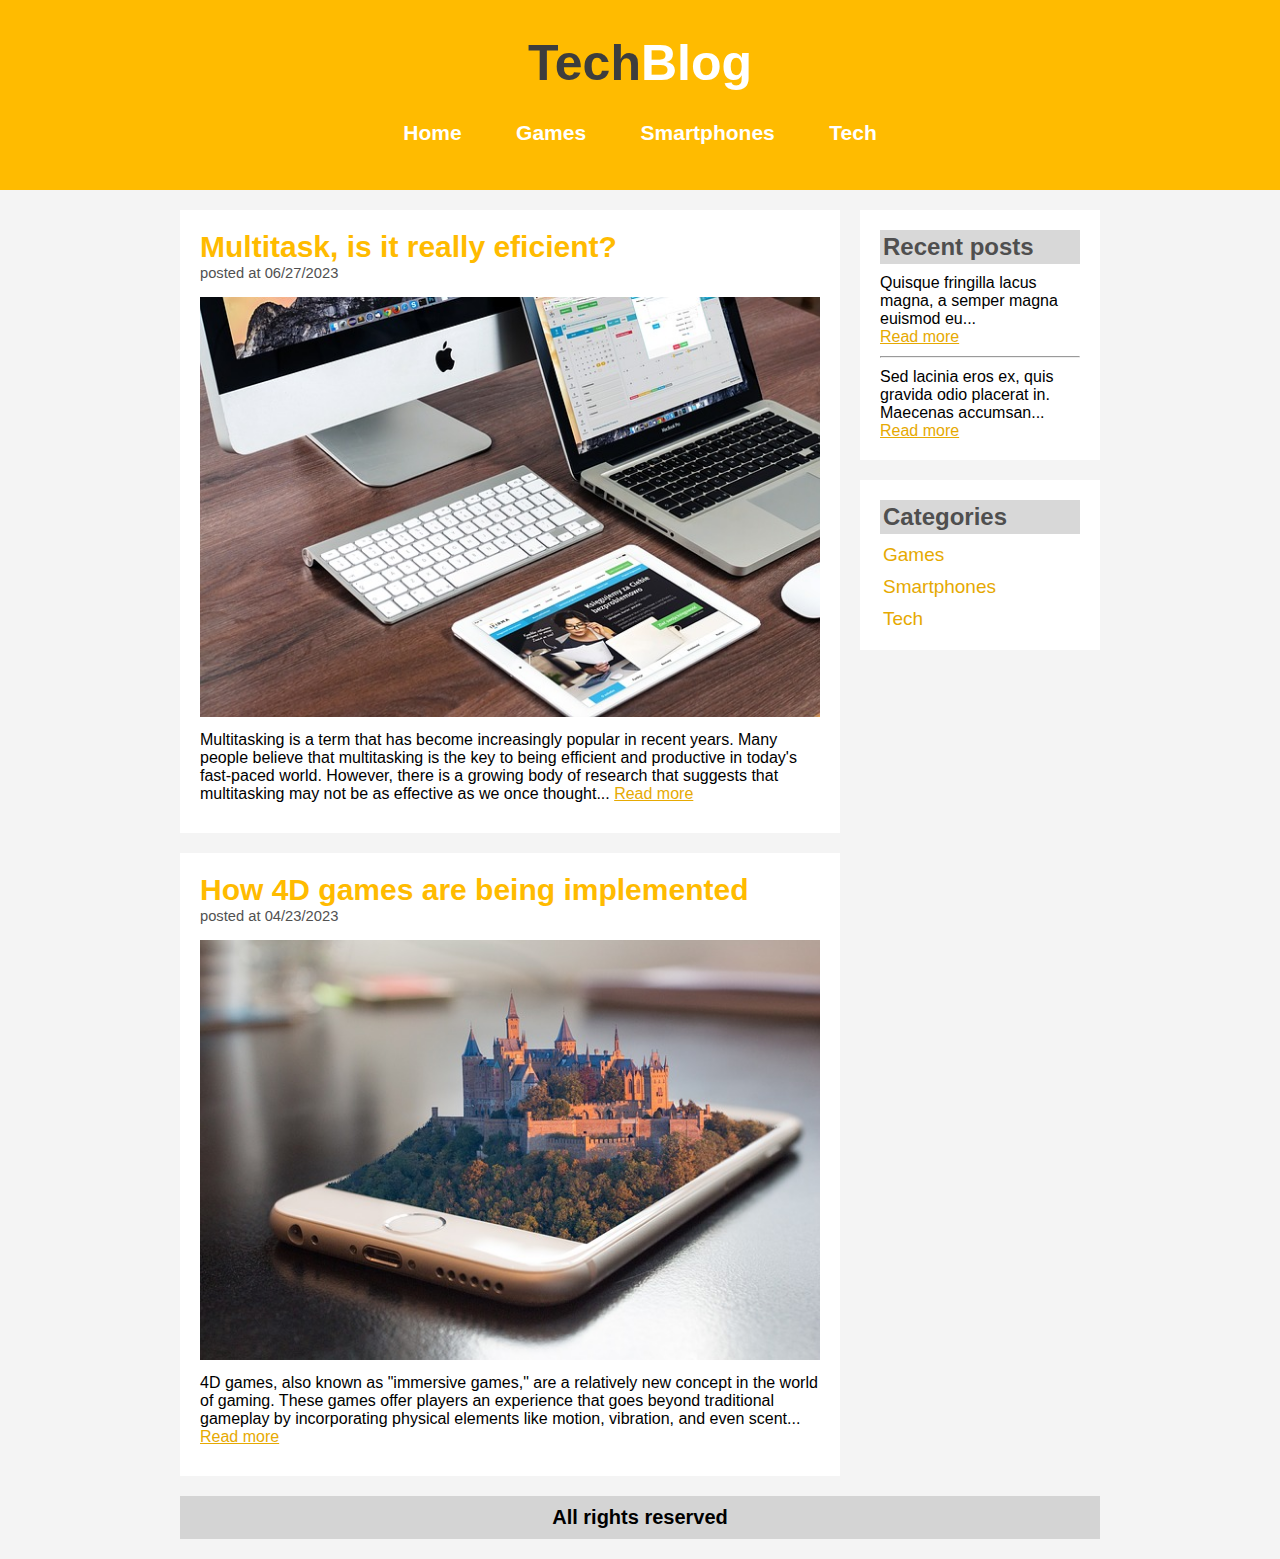
<file: index.html>
<!DOCTYPE html>
<html lang="pt-BR">
<head>
    <meta charset="UTF-8">
    <meta http-equiv="X-UA-Compatible" content="IE=edge">
    <meta name="viewport" content="width=device-width, initial-scale=1.0">
    <link rel="icon" type="image/x-icon" href="imagens/favicon-16x16.png">
    <title>TechBlog - Your tech blog</title>
    <link rel="stylesheet" href="style.css">
</head>
<body>
    <!--Cabeçalho da página-->
    <div id="head">
        <div id="logo-link"> 
            <a href="index.html">
                <h1 id="tec">Tech<span id="blog">Blog</span></h1>
            </a>
        </div>

        <a href="index.html">Home</a>
        <a href="games.html">Games</a>
        <a href="smartphones.html">Smartphones</a>
        <a href="tech.html">Tech</a>
    </div>

    <!--Área de postagens-->
    <div id="main-area">
        <div id="posts">
            <div class="indv-post" style="padding-bottom: 30px;">
                <h2 class="title">Multitask, is it really eficient?</h2> 
                <span class="post-date">posted at 06/27/2023</span>

                <img class="img-post" src="imagens/imagem2.jpg" alt="computer">

                <p>Multitasking is a term that has become increasingly popular in recent years. Many people believe that multitasking is the key to being efficient and productive in today's fast-paced world. However, there is a growing body of research that suggests that multitasking may not be as effective as we once thought... <a class="read-more" href="">Read more</a></p>
            </div>

            <div class="indv-post" style="padding-bottom: 30px;">
                <h2 class="title">How 4D games are being implemented</h2>
                <span class="post-date">posted at 04/23/2023</span>

                <img class="img-post" src="imagens/imagem3.jpg" alt="computer">

                <p>4D games, also known as "immersive games," are a relatively new concept in the world of gaming. These games offer players an experience that goes beyond traditional gameplay by incorporating physical elements like motion, vibration, and even scent... <a class="read-more" href="">Read more</a></p>
            </div>
        </div>

        <!--Blocos laterais-->
        <div id="side-blocks">
            <div class="side-post">
                <h2 class="side-tittle">Recent posts</h2>

                <p>Quisque fringilla lacus magna, a semper magna euismod eu...</p> 
                <a class="read-more" href="">Read more</a>

                <hr>

                <p>Sed lacinia eros ex, quis gravida odio placerat in. Maecenas accumsan...</p>
                <a class="read-more" href="">Read more</a>
            </div>
            
            <div class="side-post">
                <h2 class="side-tittle">Categories</h2>

                <p><a class="side-links" href="games.html">Games</a></p>
                <p><a class="side-links" href="smartphones.html">Smartphones</a></p>
                <p><a class="side-links" href="tech.html">Tech</a></p>
            </div>
        </div>

        <!--Rodapé-->
        <div id="baseboard">All rights reserved</div>
    </div>
</body>
</html>
</file>
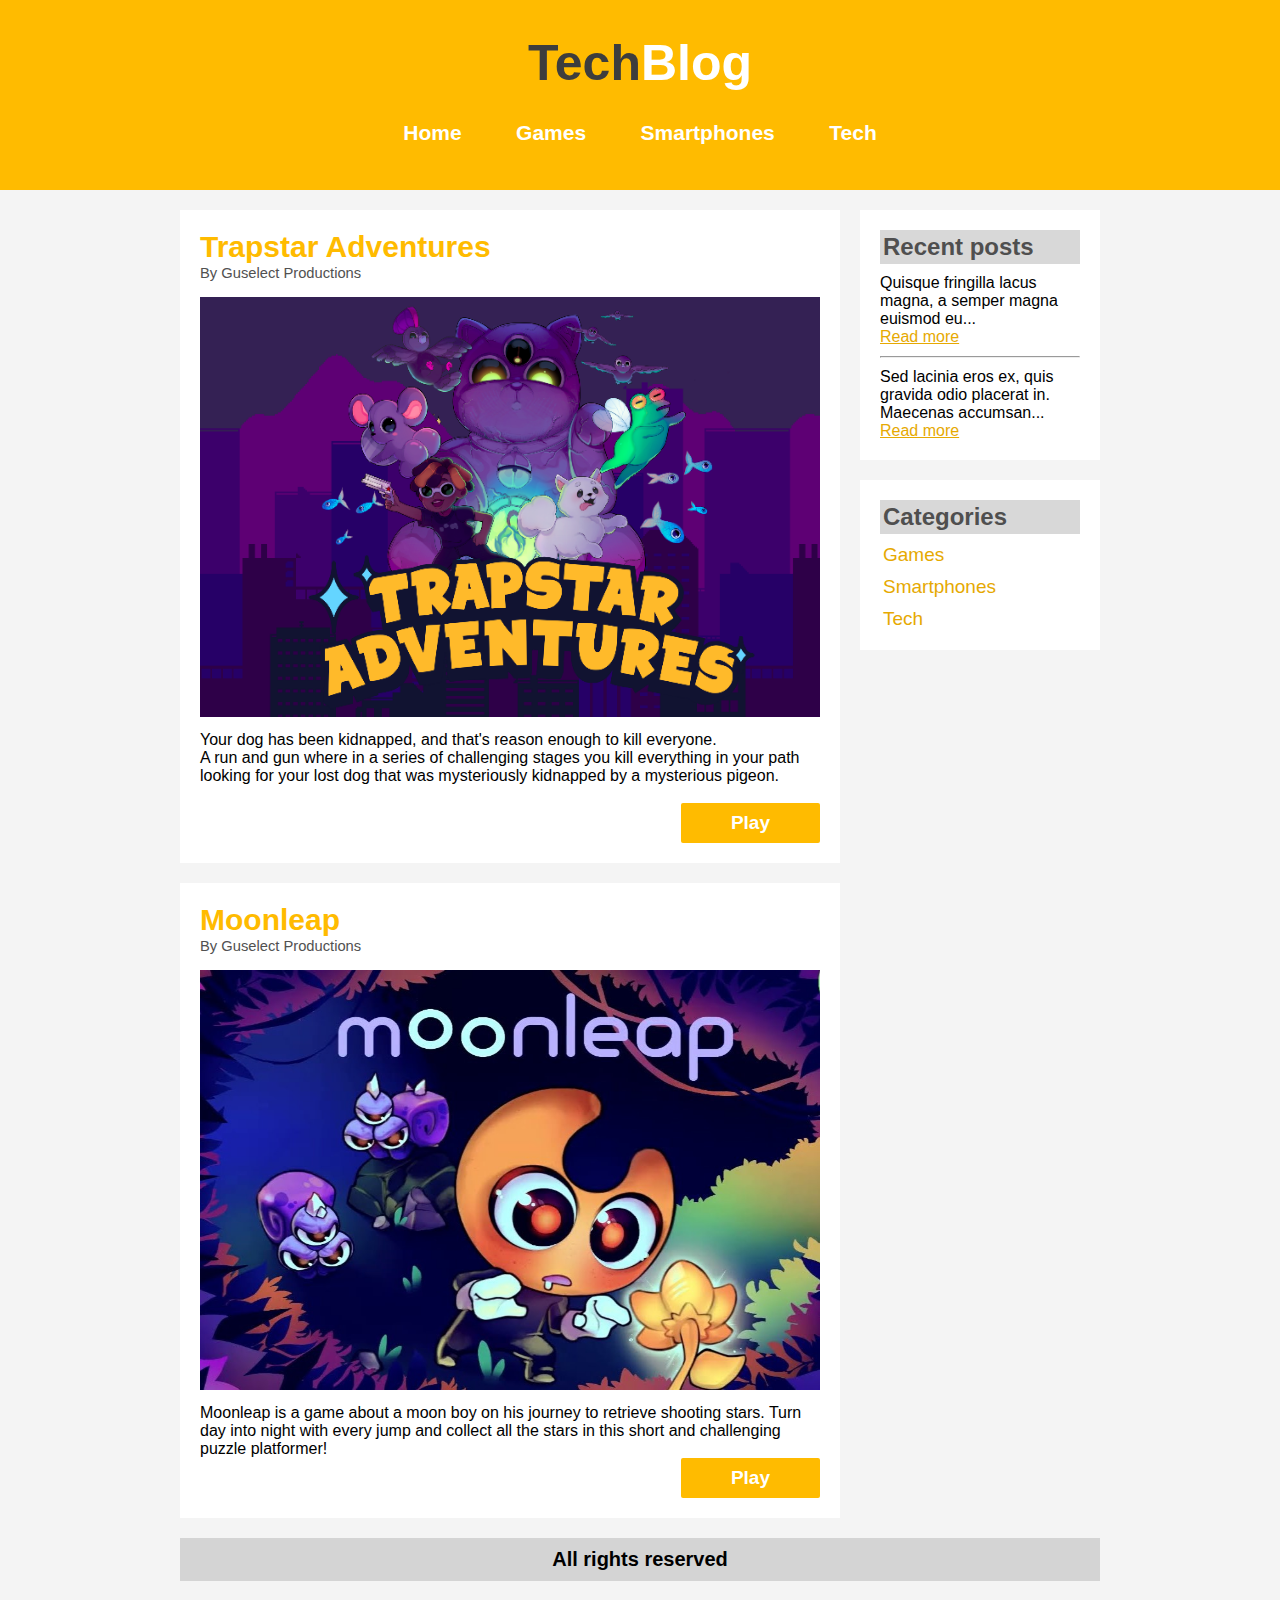
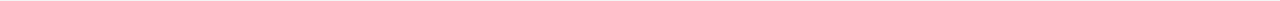
<file: games.html>
<!DOCTYPE html>
<html lang="pt-BR">
<head>
    <meta charset="UTF-8">
    <meta http-equiv="X-UA-Compatible" content="IE=edge">
    <meta name="viewport" content="width=device-width, initial-scale=1.0">
    <link rel="icon" type="image/x-icon" href="imagens/favicon-16x16.png">
    <title>TechBlog - Your tech blog</title>
    <link rel="stylesheet" href="style.css">
</head>
<body>
    <!--Cabeçalho da página-->
    <div id="head">
        <div id="logo-link"> 
            <a href="index.html">
                <h1 id="tec">Tech<span id="blog">Blog</span></h1>
            </a>
        </div>

        <a href="index.html">Home</a>
        <a href="games.html">Games</a>
        <a href="smartphones.html">Smartphones</a>
        <a href="tech.html">Tech</a>
    </div>

    <!--Área de postagens-->
    <div id="main-area">
        <div id="posts">
            <div class="indv-post">
                <h2 class="title">Trapstar Adventures</h2>
                <span class="post-date">By Guselect Productions</span>

                <img class="img-post" src="imagens/trapstar adventures.png" alt="computer">

                <p>Your dog has been kidnapped, and that's reason enough to kill everyone.<br>
                A run and gun where in a series of challenging stages you kill everything in your path looking for your lost dog that was mysteriously kidnapped by a mysterious pigeon.</p> <br>
                <a href="https://www.youtube.com/watch?v=dQw4w9WgXcQ" target="_blank"><button class="play-button">Play</button></a>
            </div>

            <div class="indv-post">
                <h2 class="title">Moonleap</h2> 
                <span class="post-date">By Guselect Productions</span>

                <img class="img-post" src="imagens/moonleap.jpg" alt="computer">

                <p>Moonleap is a game about a moon boy on his journey to retrieve shooting stars. Turn day into night with every jump and collect all the stars in this short and challenging puzzle platformer!</p>
                <a href="https://store.steampowered.com/app/2166050/Moonleap/" target="_blank"><button class="play-button">Play</button></a>
            </div>
        </div>

        <!--Blocos laterais-->
        <div id="side-blocks">
            <div class="side-post">
                <h2 class="side-tittle">Recent posts</h2>

                <p>Quisque fringilla lacus magna, a semper magna euismod eu...</p> 
                <a class="read-more" href="">Read more</a>

                <hr>

                <p>Sed lacinia eros ex, quis gravida odio placerat in. Maecenas accumsan...</p>
                <a class="read-more" href="">Read more</a>
            </div>
            
            <div class="side-post">
                <h2 class="side-tittle">Categories</h2>

                <p><a class="side-links" href="games.html">Games</a></p>
                <p><a class="side-links" href="smartphones.html">Smartphones</a></p>
                <p><a class="side-links" href="tech.html">Tech</a></p>
            </div>
        </div>

        <!--Rodapé-->
        <div id="baseboard">All rights reserved</div>
    </div>
</body>
</html>
</file>
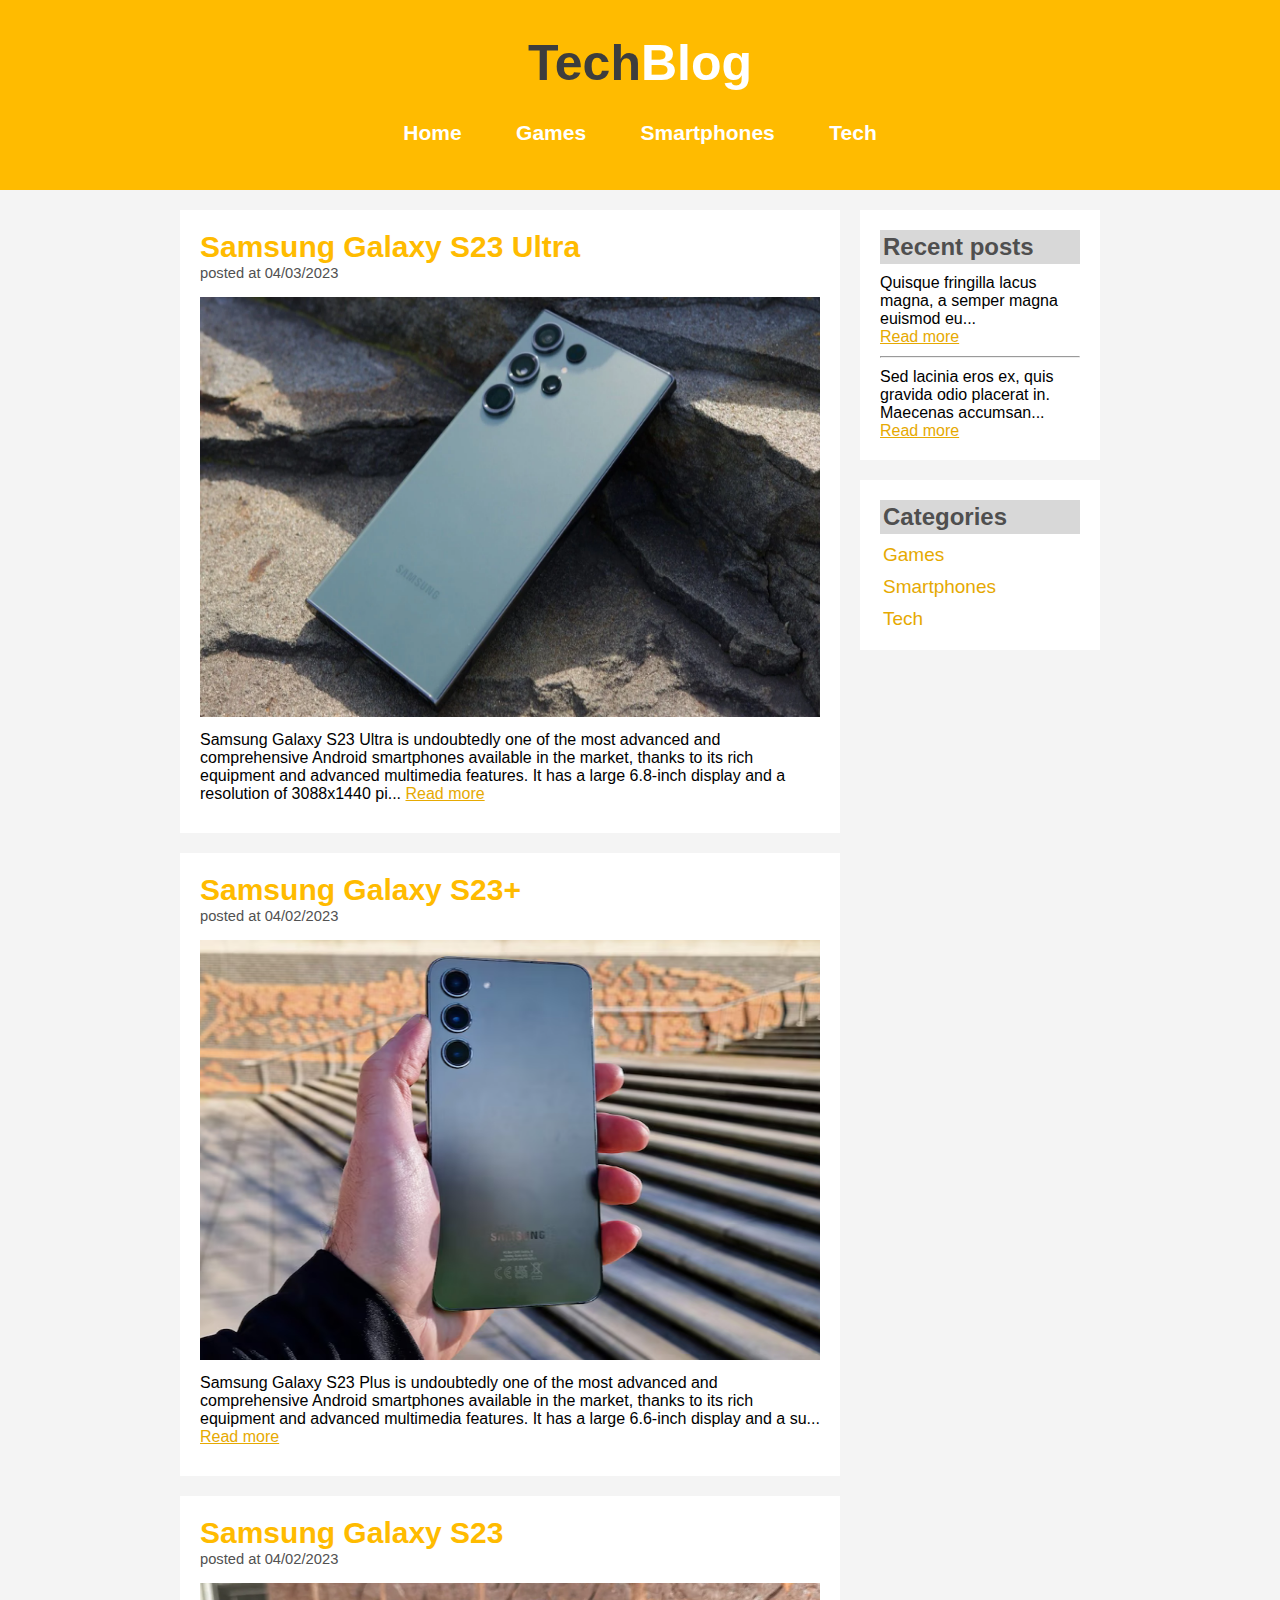
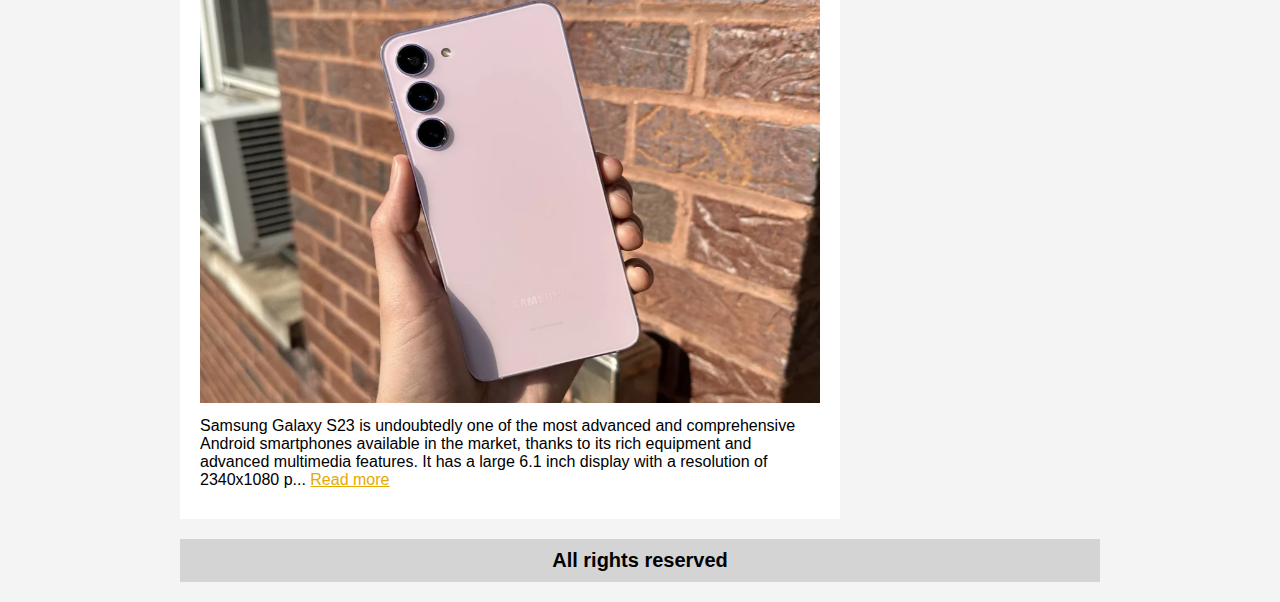
<file: smartphones.html>
<!DOCTYPE html>
<html lang="pt-BR">
<head>
    <meta charset="UTF-8">
    <meta http-equiv="X-UA-Compatible" content="IE=edge">
    <meta name="viewport" content="width=device-width, initial-scale=1.0">
    <link rel="icon" type="image/x-icon" href="imagens/favicon-16x16.png">
    <title>TechBlog - Your tech blog</title>
    <link rel="stylesheet" href="style.css">
</head>
<body>
    <!--Cabeçalho da página-->
    <div id="head">
        <div id="logo-link"> 
            <a href="index.html">
                <h1 id="tec">Tech<span id="blog">Blog</span></h1>
            </a>
        </div>

        <a href="index.html">Home</a>
        <a href="games.html">Games</a>
        <a href="smartphones.html">Smartphones</a>
        <a href="tech.html">Tech</a>
    </div>

    <!--Área de postagens-->
    <div id="main-area">
        <div id="posts">
            <div class="indv-post" style="padding-bottom: 30px;">
                <h2 class="title">Samsung Galaxy S23 Ultra</h2> 
                <span class="post-date">posted at 04/03/2023</span>

                <img class="img-post" src="imagens/galaxy-s23-ultra.webp" alt="computer">

                <p>Samsung Galaxy S23 Ultra is undoubtedly one of the most advanced and comprehensive Android smartphones available in the market, thanks to its rich equipment and advanced multimedia features. It has a large 6.8-inch display and a resolution of 3088x1440 pi... <a class="read-more" href="">Read more</a></p>
            </div>

            <div class="indv-post" style="padding-bottom: 30px;">
                <h2 class="title">Samsung Galaxy S23+</h2>
                <span class="post-date">posted at 04/02/2023</span>

                <img class="img-post" src="imagens/galaxy-s23-plus.png" alt="computer">

                <p>Samsung Galaxy S23 Plus is undoubtedly one of the most advanced and comprehensive Android smartphones available in the market, thanks to its rich equipment and advanced multimedia features. It has a large 6.6-inch display and a su... <a class="read-more" href="">Read more</a></p>
            </div>

            <div class="indv-post" style="padding-bottom: 30px;">
                <h2 class="title">Samsung Galaxy S23</h2>
                <span class="post-date">posted at 04/02/2023</span>

                <img class="img-post" src="imagens/galaxy-s23.png" alt="computer">

                <p>Samsung Galaxy S23 is undoubtedly one of the most advanced and comprehensive Android smartphones available in the market, thanks to its rich equipment and advanced multimedia features. It has a large 6.1 inch display with a resolution of 2340x1080 p... <a class="read-more" href="">Read more</a></p>
            </div>
        </div>

        <!--Blocos laterais-->
        <div id="side-blocks">
            <div class="side-post">
                <h2 class="side-tittle">Recent posts</h2>

                <p>Quisque fringilla lacus magna, a semper magna euismod eu...</p> 
                <a class="read-more" href="">Read more</a>

                <hr>

                <p>Sed lacinia eros ex, quis gravida odio placerat in. Maecenas accumsan...</p>
                <a class="read-more" href="">Read more</a>
            </div>
            
            <div class="side-post">
                <h2 class="side-tittle">Categories</h2>

                <p><a class="side-links" href="games.html">Games</a></p>
                <p><a class="side-links" href="smartphones.html">Smartphones</a></p>
                <p><a class="side-links" href="tech.html">Tech</a></p>
            </div>
        </div>

        <!--Rodapé-->
        <div id="baseboard">All rights reserved</div>
    </div>
</body>
</html>
</file>
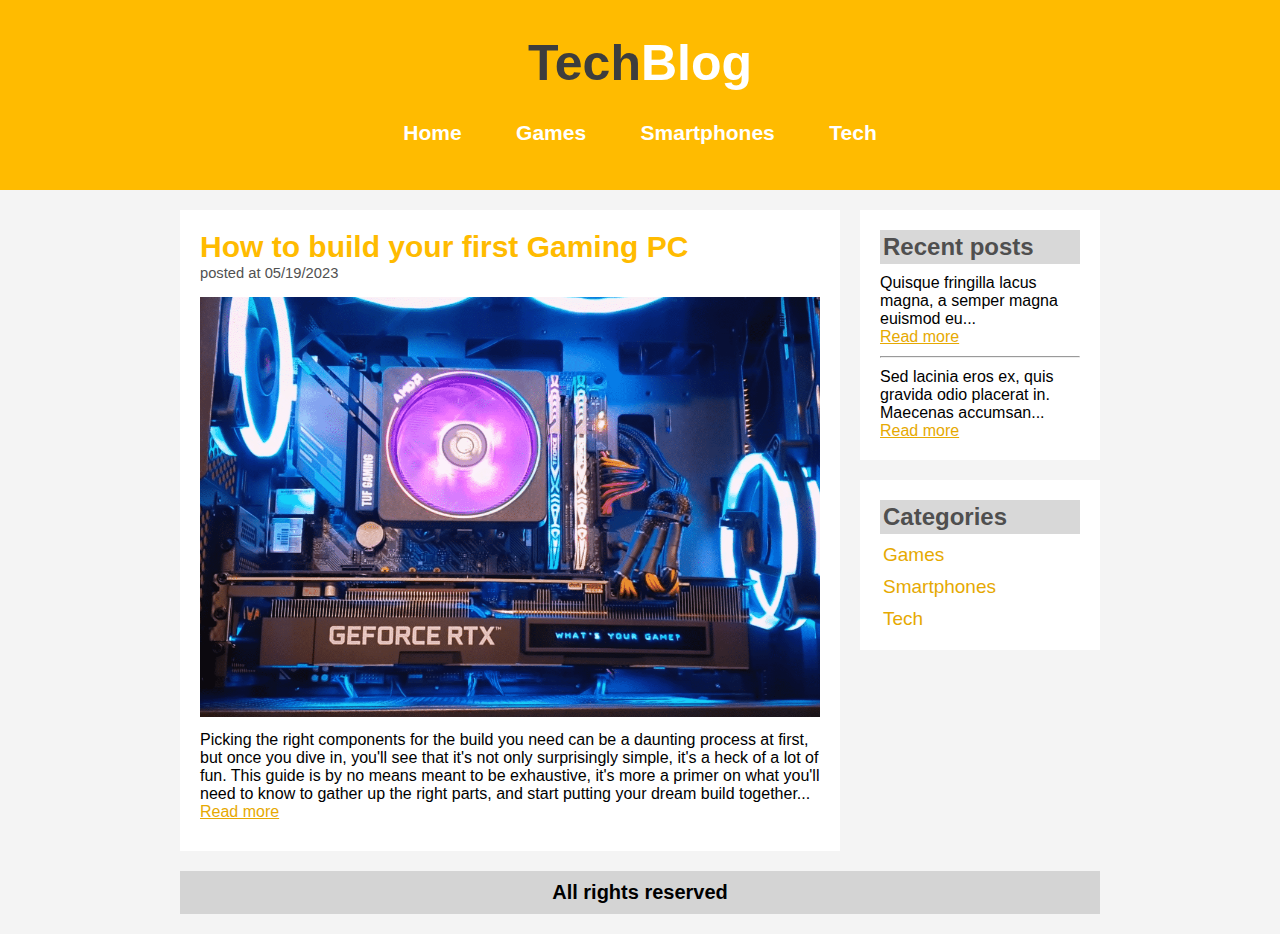
<file: tech.html>
<!DOCTYPE html>
<html lang="pt-BR">
<head>
    <meta charset="UTF-8">
    <meta http-equiv="X-UA-Compatible" content="IE=edge">
    <meta name="viewport" content="width=device-width, initial-scale=1.0">
    <link rel="icon" type="image/x-icon" href="imagens/favicon-16x16.png">
    <title>TechBlog - Your tech blog</title>
    <link rel="stylesheet" href="style.css">
</head>
<body>
    <!--Cabeçalho da página-->
    <div id="head">
        <div id="logo-link"> 
            <a href="index.html">
                <h1 id="tec">Tech<span id="blog">Blog</span></h1>
            </a>
        </div>

        <a href="index.html">Home</a>
        <a href="games.html">Games</a>
        <a href="smartphones.html">Smartphones</a>
        <a href="tech.html">Tech</a>
    </div>

    <!--Área de postagens-->
    <div id="main-area">
        <div id="posts">
            <div class="indv-post" style="padding-bottom: 30px;">
                <h2 class="title">How to build your first Gaming PC</h2> 
                <span class="post-date">posted at 05/19/2023</span>

                <img class="img-post" src="imagens/hardware.png" alt="computer">

                <p>Picking the right components for the build you need can be a daunting process at first, but once you dive in, you'll see that it's not only surprisingly simple, it's a heck of a lot of fun. This guide is by no means meant to be exhaustive, it's more a primer on what you'll need to know to gather up the right parts, and start putting your dream build together... <a class="read-more" href="">Read more</a></p>
            </div>
        </div>

        <!--Blocos laterais-->
        <div id="side-blocks">
            <div class="side-post">
                <h2 class="side-tittle">Recent posts</h2>

                <p>Quisque fringilla lacus magna, a semper magna euismod eu...</p> 
                <a class="read-more" href="">Read more</a>

                <hr>

                <p>Sed lacinia eros ex, quis gravida odio placerat in. Maecenas accumsan...</p>
                <a class="read-more" href="">Read more</a>
            </div>
            
            <div class="side-post">
                <h2 class="side-tittle">Categories</h2>

                <p><a class="side-links" href="games.html">Games</a></p>
                <p><a class="side-links" href="smartphones.html">Smartphones</a></p>
                <p><a class="side-links" href="tech.html">Tech</a></p>
            </div>
        </div>

        <!--Rodapé-->
        <div id="baseboard">All rights reserved</div>
    </div>
</body>
</html>
</file>
<file: style.css>
/*Principal da página*/
* {
    padding: 0px;
    margin: 0px;
}

body {
    font-family: 'Trebuchet MS', 'Lucida Sans Unicode', 'Lucida Grande', 'Lucida Sans', Arial, sans-serif;
    background-color: rgb(244, 244, 244);
}

p {
    padding-top: 10px;
}

hr {
    margin-top: 10px;
}

/*Cabeçalho*/
#head {
    background-color: rgb(255, 187, 0);
    height: 190px;
    padding-top: 0.1px;
    text-align: center;
    min-width: 960px;
}

#tec {
    color: rgb(61, 61, 61);
    font-size: 50px;
    margin: 10px 0px 5px 0px;
}

#blog {
    color: white;
}

#head a {
    text-decoration: none;
    padding: 10px;
    font: bold 21px 'Trebuchet MS', 'Lucida Sans Unicode', 'Lucida Grande', 'Lucida Sans', Arial, sans-serif;
}

#head a:link, #head a:visited {
    color: white;
    margin: 15px;
}

#head a:hover {
    color: rgb(255, 187, 0);
    background-color: white;
    margin: 15px;
}

#logo-link a:hover {
    margin: 0px;
    padding: 10px 0px 0px 0px;
}

/*Área de postagens*/
#main-area {
    margin: auto;
    width: 920px;
    padding: 20px;
}

#posts {
    width: 660px;
    float: left;
}

.indv-post {
    background-color: white;
    margin-bottom: 20px;
    padding: 20px 20px 60px 20px;
}

.title {
    color: rgb(255, 187, 0);
    font-size: 30px;
    font-weight: bold;
}

.post-date {
    font-size: 0.92em;
    color: rgb(81, 81, 81);
}

.img-post {
    padding-top: 15px ;
    width: 620px;
    height: 420px;
}

.play-button {
    background-color: rgb(255, 187, 0);
    color: white;
    padding: 9px 50px;
    font-size: 19px;
    font-weight: 600;
    border: none;
    border-radius: 2px;
    cursor: pointer;
    transition: all 0.06s ease-in-out;
    float: right;
}
  
.play-button:hover {
    background-color: rgb(255, 204, 65);
}
  
.play-button:active {
    transform: translateY(2px);
    background-color: rgb(230, 169, 2);
}

/*Read more*/
.side-post a, p a {
    color: rgb(230, 169, 2);
}

.side-post a:hover, p a:hover {
    color: white;
    background-color: rgb(255, 187, 0);
}

/*Blocos laterais*/
#side-blocks, #posts {
    background-color: rgb(244, 244, 244);
}

#side-blocks {
    width: 240px;
    float: right;
}

.side-post {
    background-color: white;
    padding: 20px;
    margin-bottom: 20px;
}

.side-tittle {
    color: rgb(79, 79, 79);
    background-color: rgb(216, 216, 216);
    padding: 3px;
}

.side-links {
    text-decoration: none;
    padding: 3px;
    font-size: 19px;
}

/*Rodapé*/
#baseboard {
    background-color: rgb(212, 212, 212);
    text-align: center;
    clear: both;
    padding: 10px;
    font-weight: bold;
    font-size: 20px;
}
</file>
